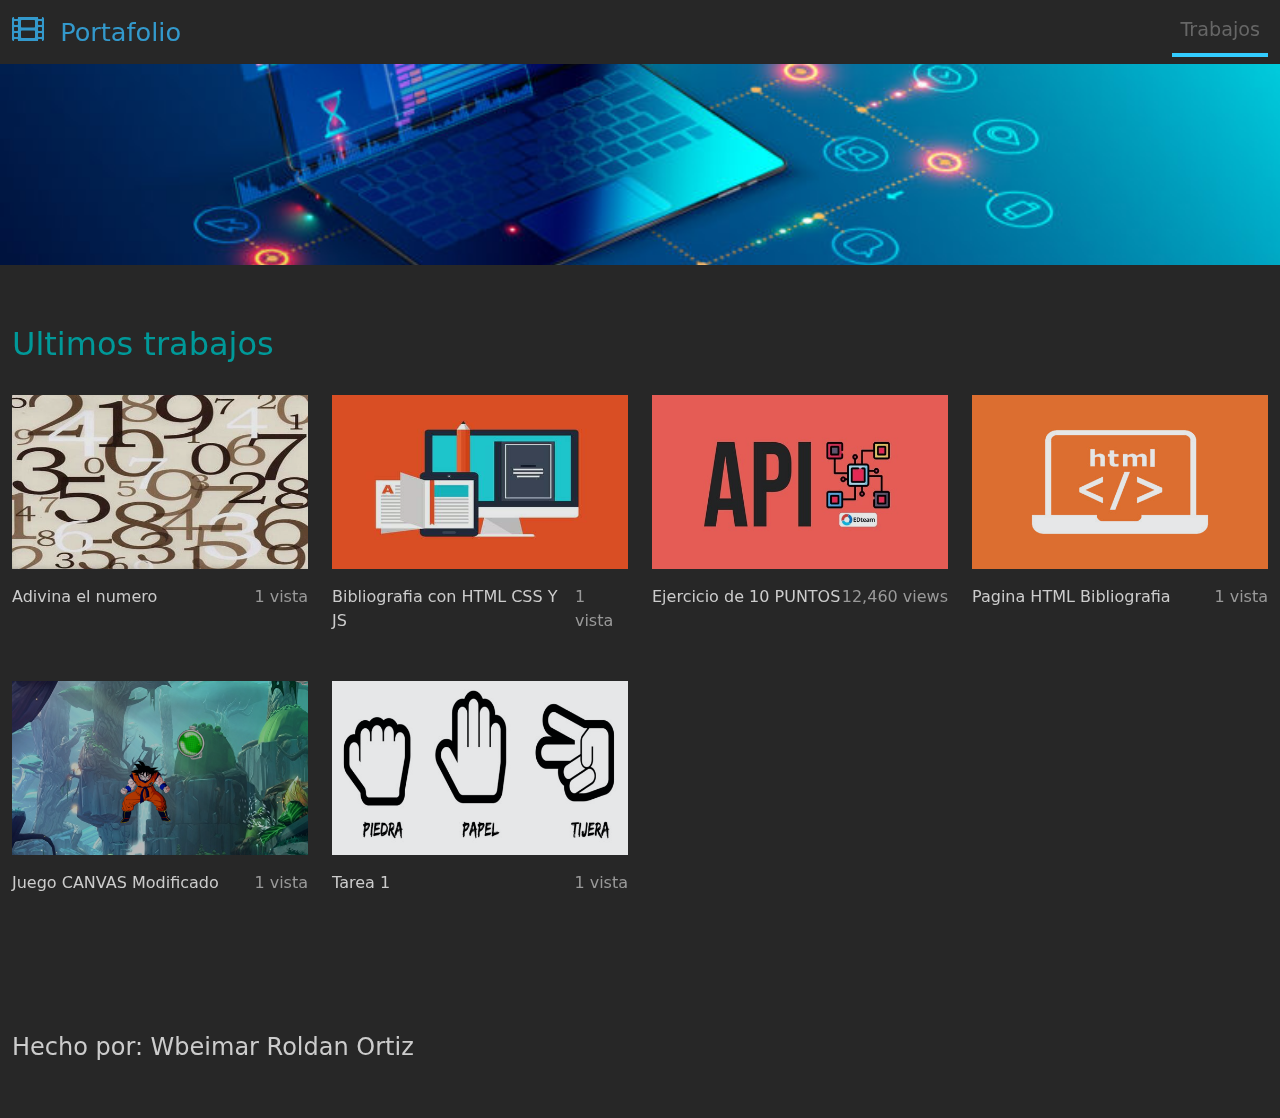
<file: index.html>
<!DOCTYPE html>
<html lang="en">
<head>
    <meta charset="UTF-8">
    <meta name="viewport" content="width=device-width, initial-scale=1.0">
    <title>Catalog-Z Bootstrap 5.0 HTML Template</title>
    <link rel="stylesheet" href="css/bootstrap.min.css">
    <link rel="stylesheet" href="fontawesome/css/all.min.css">
    <link rel="stylesheet" href="css/templatemo-style.css">
</head>
<body>
  
    <div id="loader-wrapper">
        <div id="loader"></div>

        <div class="loader-section section-left"></div>
        <div class="loader-section section-right"></div>

    </div>
    <nav class="navbar navbar-expand-lg">
        <div class="container-fluid">
            <a class="navbar-brand" href="#">
                <i class="fas fa-film mr-2"></i>
                Portafolio
            </a>
            <button class="navbar-toggler" type="button" data-toggle="collapse" data-target="#navbarSupportedContent" aria-controls="navbarSupportedContent" aria-expanded="false" aria-label="Toggle navigation">
                <i class="fas fa-bars"></i>
            </button>
            <div class="collapse navbar-collapse" id="navbarSupportedContent">
            <ul class="navbar-nav ml-auto mb-2 mb-lg-0">
                <li class="nav-item">
                    <a class="nav-link nav-link-1 active" aria-current="page" href="index.html"> Trabajos</a>
                </li>
                
            </ul>
            </div>
        </div>
    </nav>

    <div class="tm-hero d-flex justify-content-center align-items-center" data-parallax="scroll" data-image-src="img/hero.jpg">
        
    </div>

    <div class="container-fluid tm-container-content tm-mt-60">
        <div class="row mb-4">
            <h2 class="col-6 tm-text-primary">
                Ultimos trabajos
            </h2>
            
        </div>
        <div class="row tm-mb-90 tm-gallery">
        	<div class="col-xl-3 col-lg-4 col-md-6 col-sm-6 col-12 mb-5">
                <figure class="effect-ming tm-video-item">
                    <img src="img/img-03.jpg" alt="Image" class="img-fluid">
                    <figcaption class="d-flex align-items-center justify-content-center">
                        <h2>Entrega 1</h2>
                        <a href="Entrega 1/Adivina.html"></a>
                    </figcaption>                    
                </figure>
                <div class="d-flex justify-content-between tm-text-gray">
                    <span class="tm-text-gray-light">Adivina el numero</span>
                    <span>1 vista</span>
                </div>
            </div>
            <div class="col-xl-3 col-lg-4 col-md-6 col-sm-6 col-12 mb-5">
                <figure class="effect-ming tm-video-item">
                    <img src="img/img-04.jpg" alt="Image" class="img-fluid">
                    <figcaption class="d-flex align-items-center justify-content-center">
                        <h2>Entrega 2</h2>
                        <a href="Entrega 2/index.html"></a>
                    </figcaption>                    
                </figure>
                <div class="d-flex justify-content-between tm-text-gray">
                    <span class="tm-text-gray-light">Bibliografia con HTML CSS Y JS</span>
                    <span>1 vista</span>
                </div>
            </div>
            <div class="col-xl-3 col-lg-4 col-md-6 col-sm-6 col-12 mb-5">
                <figure class="effect-ming tm-video-item">
                    <img src="img/img-05.jpg" alt="Image" class="img-fluid">
                    <figcaption class="d-flex align-items-center justify-content-center">
                        <h2>Entrega 3</h2>
                        <a href="Entrega 3/index.html"></a>
                    </figcaption>                    
                </figure>
                <div class="d-flex justify-content-between tm-text-gray">
                    <span class="tm-text-gray-light">Ejercicio de 10 PUNTOS</span>
                    <span>12,460 views</span>
                </div>
            </div>
            <div class="col-xl-3 col-lg-4 col-md-6 col-sm-6 col-12 mb-5">
                <figure class="effect-ming tm-video-item">
                    <img src="img/img-06.jpg" alt="Image" class="img-fluid">
                    <figcaption class="d-flex align-items-center justify-content-center">
                        <h2>Primera entrega</h2>
                        <a href="Entrega 2/page3.html"></a>
                    </figcaption>                    
                </figure>
                <div class="d-flex justify-content-between tm-text-gray">
                    <span class="tm-text-gray-light">Pagina HTML Bibliografia</span>
                    <span>1 vista</span>
                </div>
            </div>
            
            <div class="col-xl-3 col-lg-4 col-md-6 col-sm-6 col-12 mb-5">
                <figure class="effect-ming tm-video-item">
                    <img src="img/img-01.jpg" alt="Image" class="img-fluid">
                    <figcaption class="d-flex align-items-center justify-content-center">
                        <h2>Juego</h2>
                        <a href="Entrega 2/index2.html"></a>
                    </figcaption>                    
                </figure>
                <div class="d-flex justify-content-between tm-text-gray">
                    <span class="tm-text-gray-light">Juego CANVAS Modificado</span>
                    <span>1 vista</span>
                </div>
            </div>
            <div class="col-xl-3 col-lg-4 col-md-6 col-sm-6 col-12 mb-5">
                <figure class="effect-ming tm-video-item">
                    <img src="img/img-02.jpg" alt="Image" class="img-fluid">
                    <figcaption class="d-flex align-items-center justify-content-center">
                        <h2>Piedra, papel o tijera</h2>
                        <a href="Tarea1 - Wbeimar Roldan/PiedraPapelTijera.html"></a>
                    </figcaption>                    
                </figure>
                <div class="d-flex justify-content-between tm-text-gray">
                    <span class="tm-text-gray-light">Tarea 1</span>
                    <span>1 vista</span>
                </div>
            </div>
            
          
             
        </div> 
       
    <div>
        <h4 class="tm-text-gray-light"> Hecho por: Wbeimar Roldan Ortiz</h4>
       
    </div>
    <br>
    <br>

    <script src="js/plugins.js"></script>
    <script>
        $(window).on("load", function() {
            $('body').addClass('loaded');
        });
    </script>
</body>
</html>
</file>
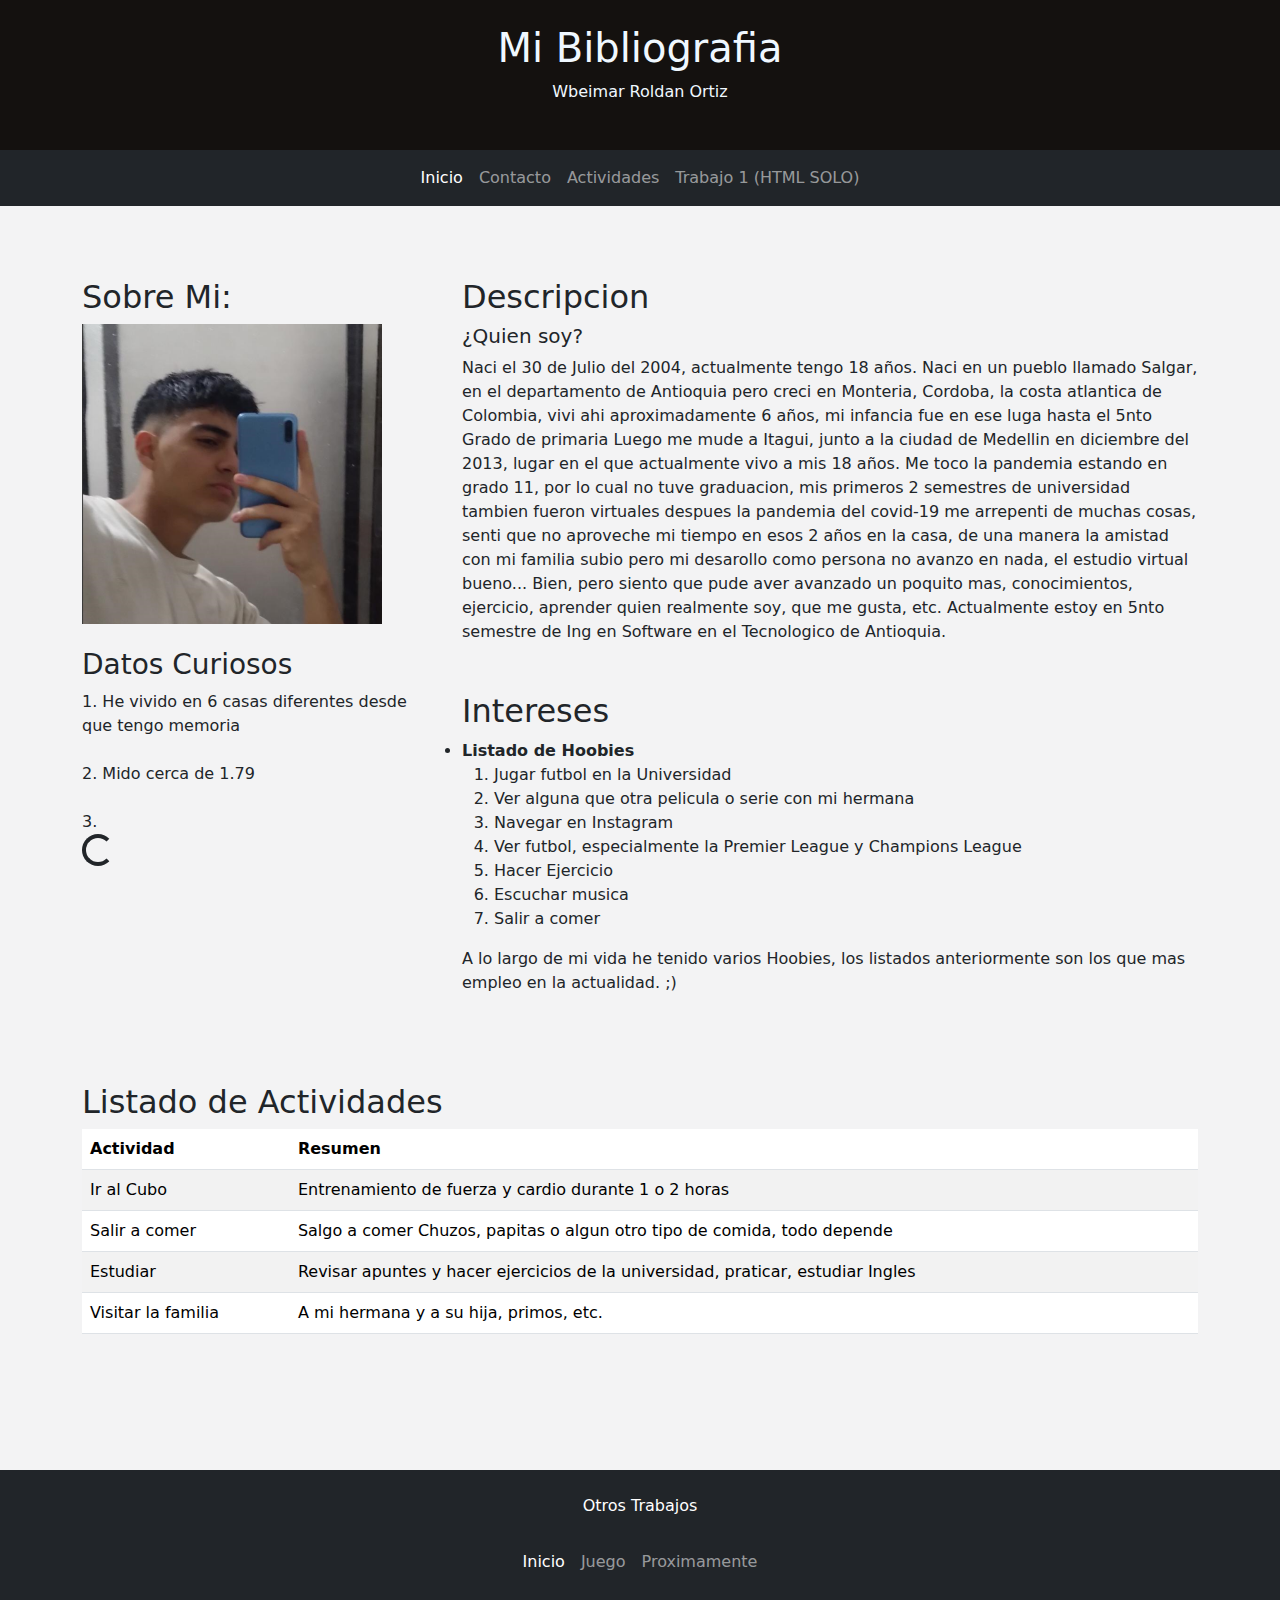
<file: Entrega 2/index.html>
<!DOCTYPE html>
<html lang="en">
<head>
  <title>Bibliografia</title>
  <meta charset="utf-8">
  <meta name="viewport" content="width=device-width, initial-scale=1">
  <link href="estilos.css" rel="stylesheet">
  <link href="https://cdn.jsdelivr.net/npm/bootstrap@5.2.3/dist/css/bootstrap.min.css" rel="stylesheet">
  <script src="https://cdn.jsdelivr.net/npm/bootstrap@5.2.3/dist/js/bootstrap.bundle.min.js"></script>

<script>
  function alerta(){
    alert("En proceso")
  }
</script>
</head>


<body style="background-color: #F3F3F4">


<div class="titulo" > 
<br>
  <h1>Mi Bibliografia</h1>
  <p>Wbeimar Roldan Ortiz</p> 
</div>
<nav class="navbar navbar-expand-sm bg-dark navbar-dark justify-content-center">
    <ul class="navbar-nav">
      <li class="nav-item">
        <a class="nav-link active" href="index.html">Inicio</a>
      </li>
      <li class="nav-item">
        <a class="nav-link" href="page2.html">Contacto</a>
      </li>
      <li class="nav-item">
        <a class="nav-link" onclick="alerta()"href="#">Actividades</a>
    </li>
    <li class="nav-item">
      <a class="nav-link" href="page3.html">Trabajo 1 (HTML SOLO)</a>
    </li>
    </ul> 

</nav>
</div>
<br>

<div class="container mt-5">
  <div class="row">
    <div class="col-sm-4">
      <h2>Sobre Mi:</h2>
      <div>
        <img src="Captura.PNG" width="300px" height="300px">
      </div>


      <h3 class="mt-4"> Datos Curiosos</h3>
      <ul class="nav nav-pills flex-column">
        <li class="nav-item">
          <a>     1. He vivido en 6 casas diferentes desde <br> que tengo memoria</a>
        </li>
        <br><li class="nav-item">
          <a >2. Mido cerca de 1.79</a>
        </li><br>
        <li class="nav-item">
          <a>3. </a><br> <p class="spinner-border"></p>
        </li>
      </ul>
      <hr class="d-sm-none">
    </div>


    
    <div class="col-sm-8">
      <h2>Descripcion</h2>
      <h5>¿Quien soy?</h5>
      <p>Naci el 30 de Julio del 2004, actualmente tengo 18 años. Naci en un pueblo llamado Salgar, en el departamento de Antioquia
            pero creci en Monteria, Cordoba, la costa atlantica de Colombia, vivi ahi aproximadamente 6 años, mi infancia fue en ese luga hasta el 5nto Grado de primaria
            Luego me mude a Itagui, junto a la ciudad de Medellin en diciembre del 2013, lugar en el que actualmente vivo a mis 18 años.
            Me toco la pandemia estando en grado 11, por lo cual no tuve graduacion, mis primeros 2 semestres de universidad tambien fueron virtuales 
            despues la pandemia del covid-19 me arrepenti de muchas cosas, senti que no aproveche mi tiempo en esos 2 años en la casa, de una manera 
            la amistad con mi familia subio pero mi desarollo como persona no avanzo en nada, el estudio virtual bueno... Bien, pero siento que pude aver 
            avanzado un poquito mas, conocimientos, ejercicio, aprender quien realmente soy, que me gusta, etc. Actualmente estoy en 5nto semestre de Ing en Software 
            en el Tecnologico de Antioquia.</p>

      <h2 class="mt-5">Intereses</h2>
      <div class="listado">
        <header>
            <li> <strong> Listado de Hoobies </strong> </li>
        </header> 
        <ol >
            <blockquote>
            <li> Jugar futbol en la Universidad </li>
            <li> Ver alguna que otra pelicula o serie con mi hermana</li>
            <li> Navegar en Instagram </li> 
            <li> Ver futbol, especialmente la Premier League y Champions League</li>
            <li> Hacer Ejercicio </li>
            <li> Escuchar musica </li>
            <li> Salir a comer </li> </blockquote>
        </ol>
        <footer class="l2">
            A lo largo de mi vida he tenido varios Hoobies, los listados anteriormente son los que mas empleo en la actualidad. ;) <br><br>
        </footer>
</div>
    </div>


    <div class="container mt-3">
      <br>
      <br>
        <h2>Listado de Actividades</h2>     
        <table class="table table-striped">
          <thead>
            <tr>
              <th>Actividad</th>
              <th>Resumen</th>
            </tr>
          </thead>
          <tbody>
            <tr>
              <td>Ir al Cubo  </td>
              <td>Entrenamiento de fuerza y cardio durante 1 o 2 horas </td>
            </tr>
            <tr>
              <td> Salir a comer </td>
              <td> Salgo a comer Chuzos, papitas o algun otro tipo de comida, todo depende </td>
            </tr>
            <tr>
              <td> Estudiar </td>
              <td>Revisar apuntes y hacer ejercicios de la universidad, praticar, estudiar Ingles  </td>
            </tr>
            <tr>
              <td> Visitar la familia          </td>
              <td> A mi hermana y a su hija, primos, etc.</td>
            </tr>
          </tbody>
        </table>
      </div>

  </div>
</div>
<br><br><br>

<div class="mt-5 p-4 bg-dark text-white text-center">
  <p>Otros Trabajos</p>
  <nav class="navbar navbar-expand-sm bg-dark navbar-dark justify-content-center">

    <ul class="navbar-nav">
      <li class="nav-item">
        <a class="nav-link active" href="index.html">Inicio</a>
      </li>
      <li class="nav-item">
        <a class="nav-link" href="index2.html">Juego</a>
      </li>
      <li class="nav-item">
        <a class="nav-link" href="#">Proximamente</a>
    </li>
    </ul> 
</nav>
</div>

</body>
</html>
</file>
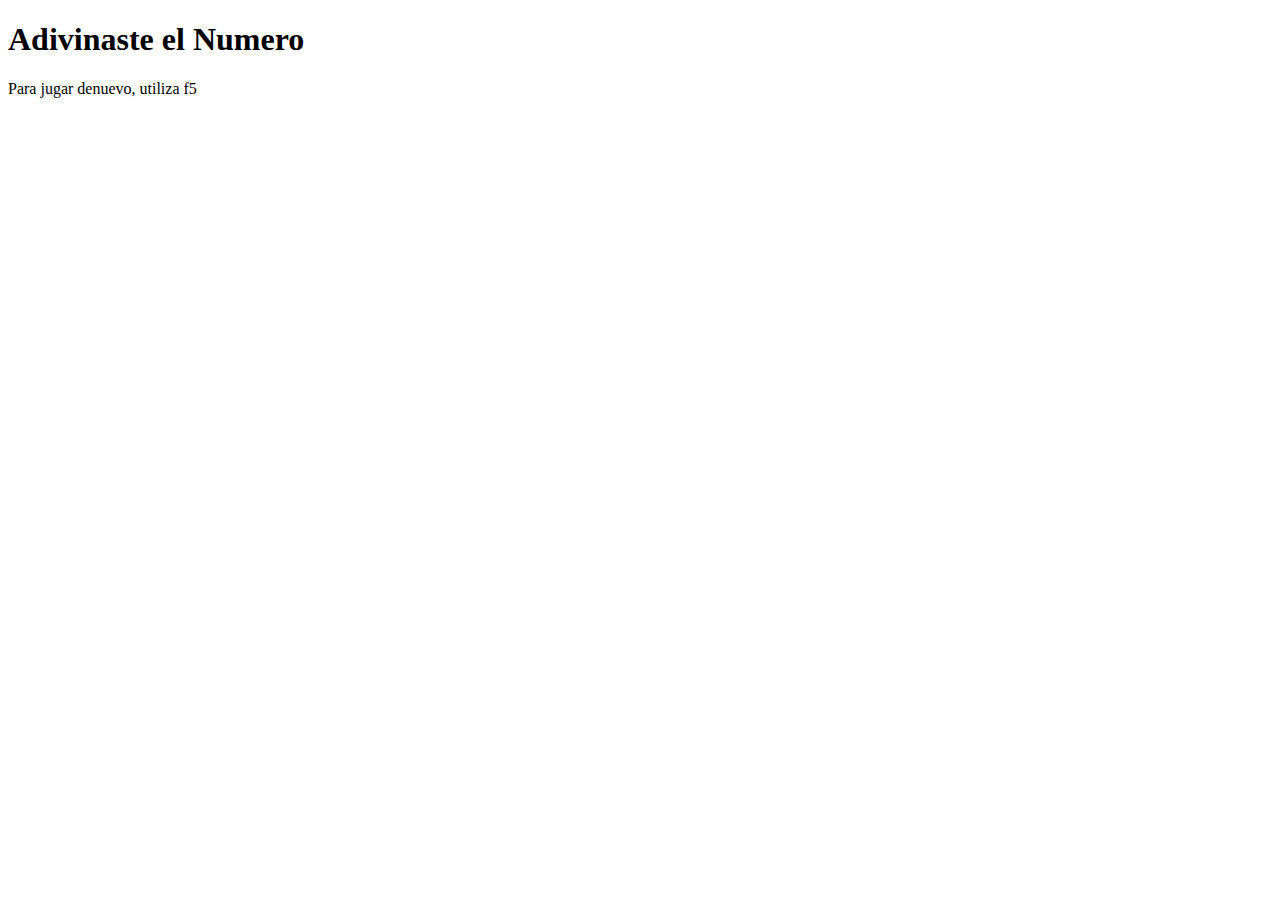
<file: Entrega 1/Adivina.html>
<!DOCTYPE html>
<head>
<title>JUEGO ADIVINA EL NUMERO</title>
<meta charset="UTF-8">
</head>
<body>
    <script>
        let min=parseInt(prompt("Ingrese el numero minimo"));
        let max=parseInt(prompt("Ingrese el numero maximo"));

        function ALEATORIO(max,min){
            return Math.floor(Math.random() * (max - min + 1) + min);
        }
        let a=ALEATORIO(max,min);
       // alert(a); MUESTRA EL NUMERO RANDOM
        
        let intentos1=parseInt(prompt("Si desea intentos ILIMITADOS, Ingrese 1. Si desea solamente 3 INTENTOS Ingrese 2"));
        
        if(intentos1==1){
        let Entrada=parseInt(prompt("Este es tu PRIMER Intento"));
                        let contador2=1;
                          while(Entrada!=a){
                              if(Entrada<a){
                              contador2++;
                              Entrada=parseInt(prompt("El numero es MAYOR, llevas: "+ contador2 + " Intentos")); 
                             } else {
                               contador2++;
                               Entrada=parseInt(prompt("El numero es MENOR, llevas: "+ contador2 + " Intentos"));
                               }
                           }
                         if(Entrada==a){
                         alert("ENCONTRADO EN " + contador2 + " Intentos");
                          }
                        } 
//-------------------------------------------------------
        if(intentos1==2){
                      let contador=1;
                        let Entrada=parseInt(prompt("ESTE ES TU INTENTO: "+ contador + " de 3"));   
                         while(Entrada!=a && contador!=3){
                             if(Entrada<a){
                               contador++;
                               Entrada=parseInt(prompt("El numero es MAYOR, ESTE ES TU INTENTO: "+ contador + "de 3"));
                            } else if(Entrada>a){
                            contador++;
                            Entrada=parseInt(prompt("El numero es MENOR, ESTE ES TU INTENTO: "+ contador + " de 3"));
                                  }
                            } 
                            if(Entrada==a){
                              alert("ENCONTRADO EN " + contador + " Intentos");
                            }

                            if(contador==3){
                                 alert("Intentalo otra vez");
                            } 
                        }
    </script>
    <h1>
        Adivinaste el Numero
    </h1>
    <p>Para jugar denuevo, utiliza f5</p>
</body>
</html>
</file>
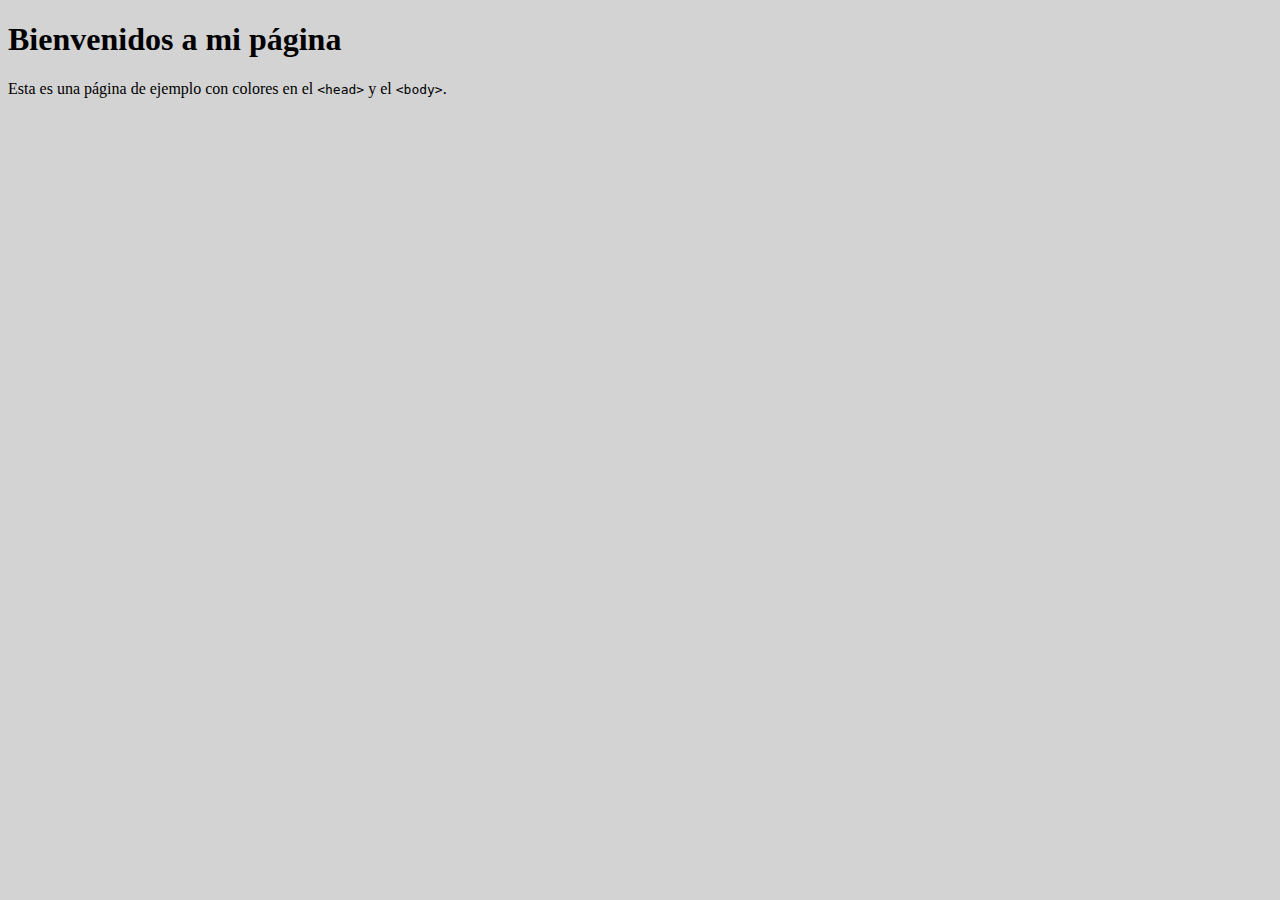
<file: Entrega 1/index2.html>
<!DOCTYPE html>
<html>
  <head>
    <title>Mi Página</title>
    <style>
      head {
        background-color: lightblue;
      }
      body {
        background-color: lightgray;
      }
    </style>
  </head>
  <body>
    <h1>Bienvenidos a mi página</h1>
    <p>Esta es una página de ejemplo con colores en el <code>&lt;head&gt;</code> y el <code>&lt;body&gt;</code>.</p>
  </body>
</html>
</file>
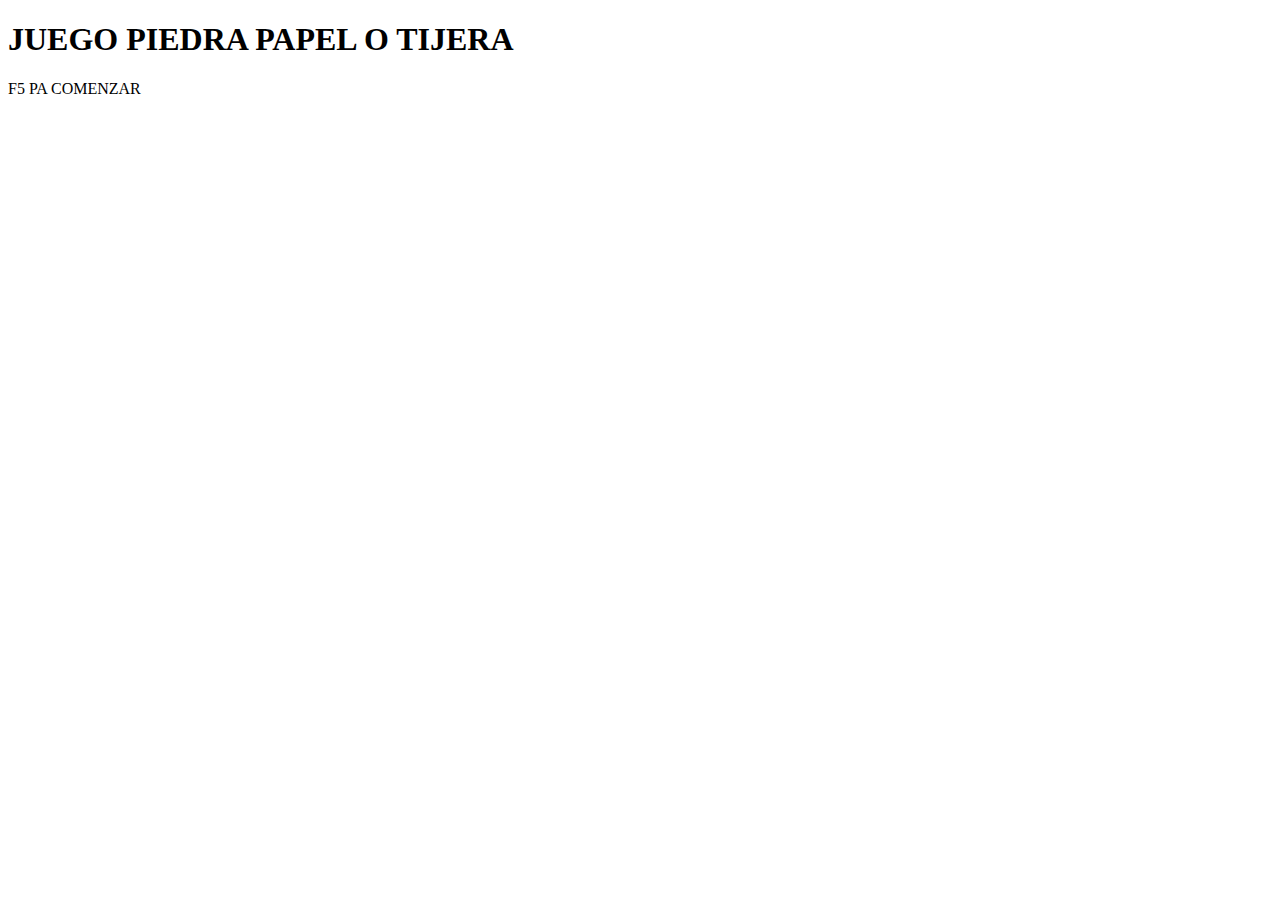
<file: Entrega 1/PiedraPapelTijera.html>
<!DOCTYPE html>
<html lang="es">
<head>
    <meta charset="UTF-8">
    <title>Juego</title>
    
</head>
<body>
    <script>
        let min = 1;
        let max = 3;
        function numeroA(min, max){
           return Math.floor(Math.random() * (max - min + 1) + min);
        }
        let Aleatorio=numeroA(min,max);
        let seleccion=0;
        seleccion= prompt("1. Piedra, 2. Papel, 3. Tijera");
        if(Aleatorio==1){
            alert("La pc eligio: PIEDRA");
        } else if(Aleatorio==2){
            alert("La pc eligio PAPEL");
        } else if(Aleatorio==3){
            alert("La pc eligio TIJERA");
        }
        

        if(seleccion == Aleatorio){
            alert("EMPATE");
        }

        if(seleccion==1 && Aleatorio==2){
                 alert("PERDISTE");}
                        else if(seleccion==1 && Aleatorio==3){
                     alert("GANASTE");
        }
        
    if(seleccion==2 && Aleatorio==1){
            alert("GANASTE"); }
                   else if(seleccion==2 && Aleatorio==3)
                   alert("PERDISTE");

        if(seleccion==3 && Aleatorio==1){
            alert("PERDISTE");}
                  else if(seleccion==3 && Aleatorio==2){
                  alert("GANASTE");
        }


   </script>
    <h1>JUEGO PIEDRA PAPEL O TIJERA</h1>
    <p>F5 PA COMENZAR</p>
</body>
</html>
</file>
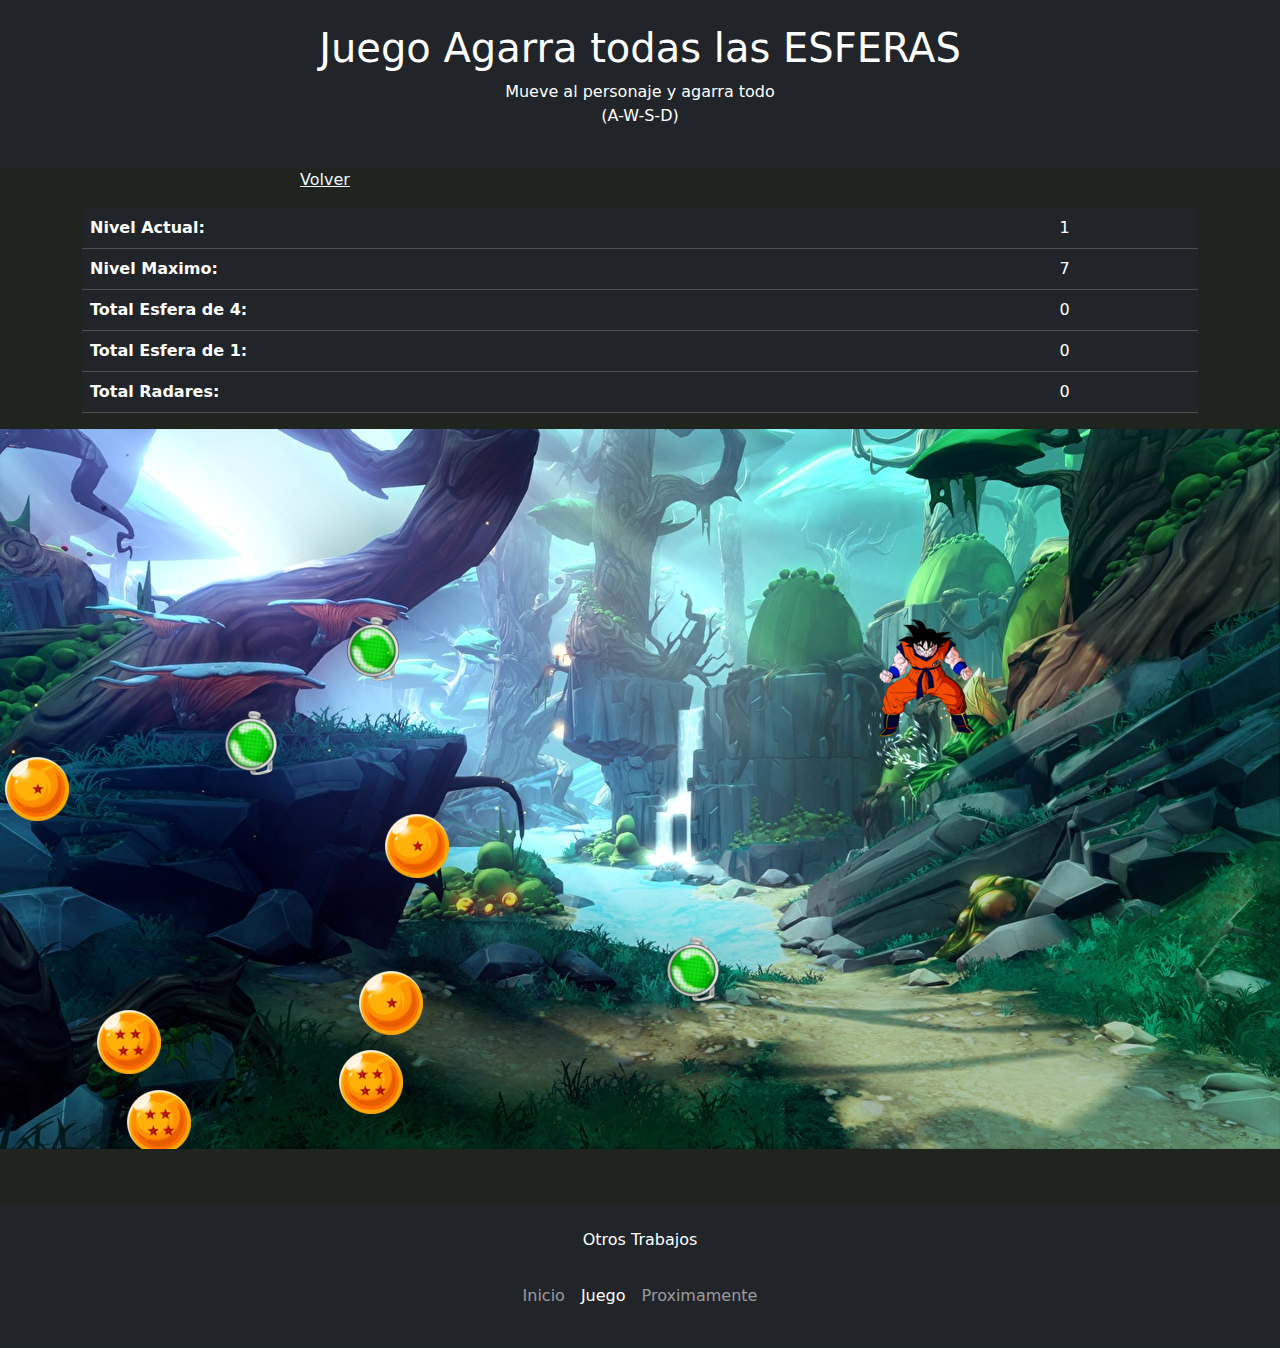
<file: Entrega 2/index2.html>
<!DOCTYPE html>
<html lang="en">
<head>
    <meta charset="UTF-8">
    <meta http-equiv="X-UA-Compatible" content="IE=edge">
    <meta name="viewport" content="width=device-width, initial-scale=1.0">
   
    <link href="https://cdn.jsdelivr.net/npm/bootstrap@5.2.3/dist/css/bootstrap.min.css" rel="stylesheet">
  <script src="https://cdn.jsdelivr.net/npm/bootstrap@5.2.3/dist/js/bootstrap.bundle.min.js"></script>
 
  <link rel="stylesheet" href="estilos.css">
  
</head>
<body class="body2" onclick="inicio()">
<script>
function inicio(){
    fonda.play();
}

</script>

  
           <!--  -->
           <div class=" p-4 bg-dark text-white text-center">
            <h1>Juego Agarra todas las ESFERAS</h1>
            <p>Mueve al personaje y agarra todo<br> (A-W-S-D)</p>
            
        </div>
        <a class="sas" href="index.html">Volver</a>
        <div class="container mt-3">     
            <table class="table table-dark table-striped">
              <thead>
                <tr>
                                  <th>Nivel Actual: </th>
                                  <td  id="nivelActual">1</td>
                              </tr>
                              <tr>
                                  <th>Nivel Maximo: </th>
                                  <td id="nivelFinal">7</td>
                                 
                              </tr>
                              <tr>
                                  <th>Total Esfera de 4: </th>
                                  <td id="contador1">0</td>
                              </tr>
                              <tr>
                                  <th>Total Esfera de 1: </th>
                                  <td id="contador2">0</td>
                              </tr>
                              <tr>
                                  <th>Total Radares: </th>
                                  <td id="contador3">0</td>
                              </tr>
              </tbody>
            </table>
          </div>

            <div class="grafico">
               <canvas width="1280" height="720" id="cuadro"></canvas>
            </div>
            <script src="accion.js"></script>

           
            <div class="mt-5 p-4 bg-dark text-white text-center">
              <p>Otros Trabajos</p>
              <nav class="navbar navbar-expand-sm bg-dark navbar-dark justify-content-center">
            
                <ul class="navbar-nav">
                  <li class="nav-item">
                    <a class="nav-link" href="index.html">Inicio</a>
                  </li>
                  <li class="nav-item">
                    <a class="nav-link active" href="index2.html">Juego</a>
                  </li>
                  <li class="nav-item">
                    <a class="nav-link" href="#">Proximamente</a>
                </li>
                </ul> 
            </nav>
            </div>


  
  </body>
  </html>
</file>
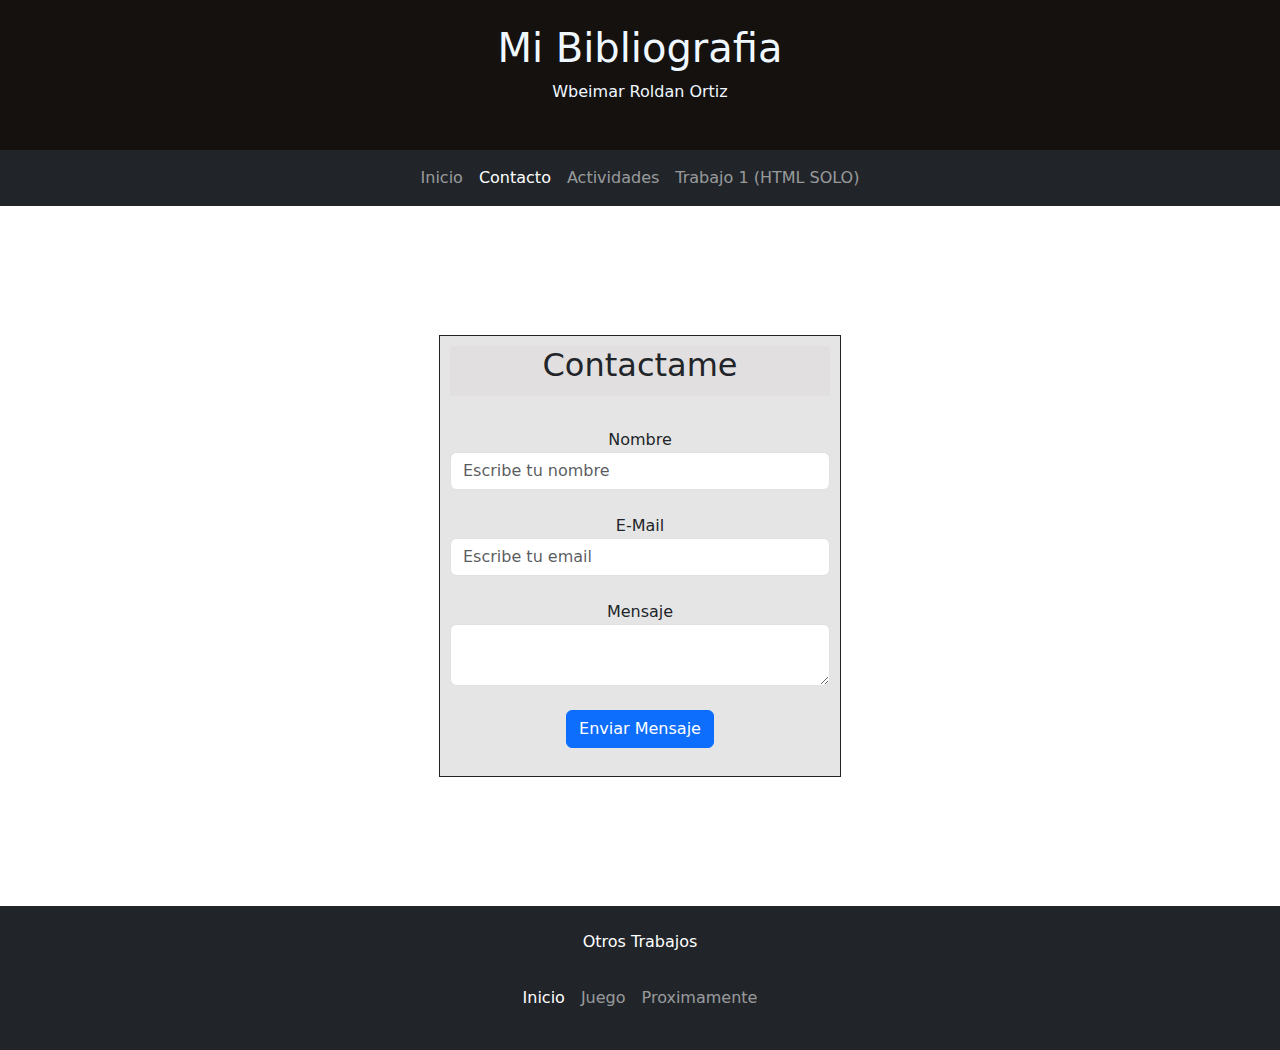
<file: Entrega 2/page2.html>
<!DOCTYPE html>
<html lang="en">
<head>
  <title>Bibliografia</title>
  <meta charset="utf-8">
  <meta name="viewport" content="width=device-width, initial-scale=1">
  <link href="estilos.css" rel="stylesheet">
  <link href="https://cdn.jsdelivr.net/npm/bootstrap@5.2.3/dist/css/bootstrap.min.css" rel="stylesheet">
  <script src="https://cdn.jsdelivr.net/npm/bootstrap@5.2.3/dist/js/bootstrap.bundle.min.js"></script>

  <script>
		function borrarFormulario() {
			document.getElementById("listado22").reset();
    
      alert("Formulario Enviado");
		}

    
    function alerta(){
      alert("En proceso")
    }
  

	</script>


</head>
<body>

  <div class="titulo" > 
    <br>
      <h1>Mi Bibliografia</h1>
      <p>Wbeimar Roldan Ortiz</p> 
    </div>
    
    <nav class="navbar navbar-expand-sm bg-dark navbar-dark justify-content-center">
      <div class="papa">
        <ul class="navbar-nav">
          <li class="nav-item">
            <a class="nav-link" href="index.html">Inicio</a>
          </li>
          <li class="nav-item">
            <a class="nav-link active" href="page2.html">Contacto</a>
          </li>
          <li class="nav-item">
            <a class="nav-link" onclick="alerta()"href="#">Actividades</a>
        </li>
        <li class="nav-item">
          <a class="nav-link" href="page3.html">Trabajo 1 (HTML SOLO)</a>
        </li>
        </ul> 
      </div>
    </nav>

<center>
<div class="mt-5">
<div class="carlos">
  <h2 class="h22"> Contactame</h2><br>
<form class="listado2" id="listado22">
    <label> Nombre </label><br> <input type="email" class="form-control" id="email" placeholder="Escribe tu nombre" name="name"> <br>
    <label> E-Mail </label><br> <input type="email" class="form-control" id="email" placeholder="Escribe tu email" name="email"> <br>
    <label> Mensaje </label> <textarea class="form-control" rows="2" id="comment" name="text"></textarea><br>
    <button id="boton" type="button" class="btn btn-primary" onclick="borrarFormulario()"> Enviar Mensaje</button>
    
    <br><br>
</form>
</div>
</center>

</div>

<div class="mt-5 p-4 bg-dark text-white text-center">
  <p>Otros Trabajos</p>
  <nav class="navbar navbar-expand-sm bg-dark navbar-dark justify-content-center">

    <ul class="navbar-nav">
      <li class="nav-item">
        <a class="nav-link active" href="index.html">Inicio</a>
      </li>
      <li class="nav-item">
        <a class="nav-link" href="index2.html">Juego</a>
      </li>
      <li class="nav-item">
        <a class="nav-link" href="#">Proximamente</a>
    </li>
    </ul> 
</nav>
</div>


</body>
</html>
</file>
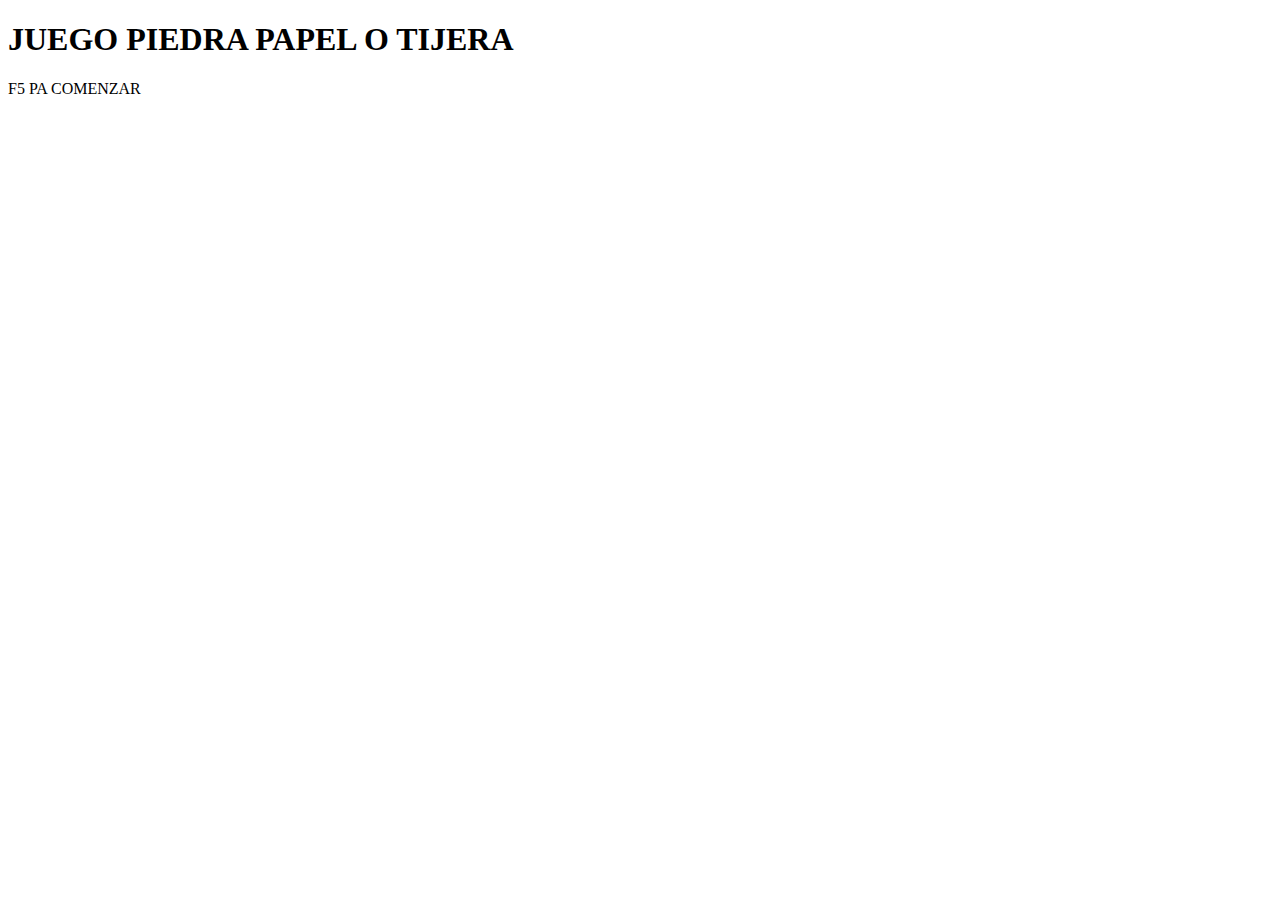
<file: Tarea1 - Wbeimar Roldan/PiedraPapelTijera.html>
<!DOCTYPE html>
<html lang="es">
<head>
    <meta charset="UTF-8">
    <title>Juego</title>
</head>
<body>
    <script>
        let min = 1;
        let max = 3;
        function numeroA(min, max){
           return Math.floor(Math.random() * (max - min + 1) + min);
        }
        let Aleatorio=numeroA(min,max);
        let seleccion=0;
        seleccion= prompt("1. Piedra, 2. Papel, 3. Tijera");
        if(Aleatorio==1){
            alert("La pc eligio: PIEDRA");
        } else if(Aleatorio==2){
            alert("La pc eligio PAPEL");
        } else if(Aleatorio==3){
            alert("La pc eligio TIJERA");
        }
        

        if(seleccion == Aleatorio){
            alert("EMPATE");
        }

        if(seleccion==1 && Aleatorio==2){
                 alert("PERDISTE");}
                        else if(seleccion==1 && Aleatorio==3){
                     alert("GANASTE");
        }
        
    if(seleccion==2 && Aleatorio==1){
            alert("GANASTE"); }
                   else if(seleccion==2 && Aleatorio==3)
                   alert("PERDISTE");

        if(seleccion==3 && Aleatorio==1){
            alert("PERDISTE");}
                  else if(seleccion==3 && Aleatorio==2){
                  alert("GANASTE");
        }


   </script>
    <h1>JUEGO PIEDRA PAPEL O TIJERA</h1>
    <p>F5 PA COMENZAR</p>
</body>
</html>
</file>
<file: css/templatemo-style.css>
/*
    
TemplateMo 556 Catalog-Z

https://templatemo.com/tm-556-catalog-z

*/

#loader-wrapper {
    position: fixed;
    top: 0;
    left: 0;
    width: 100%;
    height: 100%;
    z-index: 1001;
}
#loader {
    display: block;
    position: relative;
    left: 50%;
    top: 50%;
    width: 150px;
    height: 150px;
    margin: -75px 0 0 -75px;
    border-radius: 50%;
    border: 3px solid transparent;
    border-top-color: #3498db;

    -webkit-animation: spin 2s linear infinite; /* Chrome, Opera 15+, Safari 5+ */
    animation: spin 2s linear infinite; /* Chrome, Firefox 16+, IE 10+, Opera */

    z-index: 1002;
}

    #loader:before {
        content: "";
        position: absolute;
        top: 5px;
        left: 5px;
        right: 5px;
        bottom: 5px;
        border-radius: 50%;
        border: 3px solid transparent;
        border-top-color: #e74c3c;

        -webkit-animation: spin 3s linear infinite; /* Chrome, Opera 15+, Safari 5+ */
        animation: spin 3s linear infinite; /* Chrome, Firefox 16+, IE 10+, Opera */
    }

    #loader:after {
        content: "";
        position: absolute;
        top: 15px;
        left: 15px;
        right: 15px;
        bottom: 15px;
        border-radius: 50%;
        border: 3px solid transparent;
        border-top-color: #f9c922;

        -webkit-animation: spin 1.5s linear infinite; /* Chrome, Opera 15+, Safari 5+ */
          animation: spin 1.5s linear infinite; /* Chrome, Firefox 16+, IE 10+, Opera */
    }

    @-webkit-keyframes spin {
        0%   { 
            -webkit-transform: rotate(0deg);  /* Chrome, Opera 15+, Safari 3.1+ */
            -ms-transform: rotate(0deg);  /* IE 9 */
            transform: rotate(0deg);  /* Firefox 16+, IE 10+, Opera */
        }
        100% {
            -webkit-transform: rotate(360deg);  /* Chrome, Opera 15+, Safari 3.1+ */
            -ms-transform: rotate(360deg);  /* IE 9 */
            transform: rotate(360deg);  /* Firefox 16+, IE 10+, Opera */
        }
    }
    @keyframes spin {
        0%   { 
            -webkit-transform: rotate(0deg);  /* Chrome, Opera 15+, Safari 3.1+ */
            -ms-transform: rotate(0deg);  /* IE 9 */
            transform: rotate(0deg);  /* Firefox 16+, IE 10+, Opera */
        }
        100% {
            -webkit-transform: rotate(360deg);  /* Chrome, Opera 15+, Safari 3.1+ */
            -ms-transform: rotate(360deg);  /* IE 9 */
            transform: rotate(360deg);  /* Firefox 16+, IE 10+, Opera */
        }
    }

    #loader-wrapper .loader-section {
        position: fixed;
        top: 0;
        width: 51%;
        height: 100%;
        background: #222222;
        z-index: 1001;
        -webkit-transform: translateX(0);  /* Chrome, Opera 15+, Safari 3.1+ */
        -ms-transform: translateX(0);  /* IE 9 */
        transform: translateX(0);  /* Firefox 16+, IE 10+, Opera */
    }

    #loader-wrapper .loader-section.section-left {
        left: 0;
    }

    #loader-wrapper .loader-section.section-right {
        right: 0;
    }

    /* Loaded */
    .loaded #loader-wrapper .loader-section.section-left {
        -webkit-transform: translateX(-100%);  /* Chrome, Opera 15+, Safari 3.1+ */
            -ms-transform: translateX(-100%);  /* IE 9 */
                transform: translateX(-100%);  /* Firefox 16+, IE 10+, Opera */

        -webkit-transition: all 0.7s 0.3s cubic-bezier(0.645, 0.045, 0.355, 1.000);  
                transition: all 0.7s 0.3s cubic-bezier(0.645, 0.045, 0.355, 1.000);
    }

    .loaded #loader-wrapper .loader-section.section-right {
        -webkit-transform: translateX(100%);  /* Chrome, Opera 15+, Safari 3.1+ */
            -ms-transform: translateX(100%);  /* IE 9 */
                transform: translateX(100%);  /* Firefox 16+, IE 10+, Opera */

-webkit-transition: all 0.7s 0.3s cubic-bezier(0.645, 0.045, 0.355, 1.000);  
        transition: all 0.7s 0.3s cubic-bezier(0.645, 0.045, 0.355, 1.000);
    }
    
    .loaded #loader {
        opacity: 0;
        -webkit-transition: all 0.3s ease-out;  
                transition: all 0.3s ease-out;
    }
    .loaded #loader-wrapper {
        visibility: hidden;

        -webkit-transform: translateY(-100%);  /* Chrome, Opera 15+, Safari 3.1+ */
            -ms-transform: translateY(-100%);  /* IE 9 */
                transform: translateY(-100%);  /* Firefox 16+, IE 10+, Opera */

        -webkit-transition: all 0.3s 1s ease-out;  
                transition: all 0.3s 1s ease-out;
    }

p { line-height: 1.8; }

a { 
    text-decoration: none;
    transition: all 0.3s ease; 
}
a:hover { color:#009999; }
.container-fluid { max-width: 1770px; }
.tm-container-small { max-width: 1050px; }
.btn { border-radius: 0; }
.btn-primary {
    background-color: #009999;
    border: 0;
    border-radius: 5px;
    padding: 12px 50px 14px;
    font-size: 1.2rem;
}

.btn-primary:hover,
.btn-primary:focus {
    background-color:#086969;
}

.btn-primary.disabled, 
.btn-primary:disabled {
    background-color: #009999;
    pointer-events: all;
    cursor: not-allowed;
}

.form-control {
	padding: 10px 20px;
	width: 100%;
	height: auto;
}

.form-group { margin-bottom: 25px; }
.tm-btn-big { padding: 12px 90px 14px; }

.navbar-toggler:focus { box-shadow: none; }
.navbar-brand {
    color: #3399CC;
    font-size: 1.6rem;
}

.navbar-brand i { font-size: 2rem; }

.tm-hero {
    min-height: 200px;
    background: transparent;
}

.tm-mt-60 { margin-top: 60px; }
.tm-mb-50 { margin-bottom: 50px; }
.tm-mb-74 { margin-bottom: 74px; }
.tm-mb-90 { margin-bottom: 90px; }
.tm-text-primary { color: #009999; }
.tm-text-secondary { color: #CC6699; }
a.tm-text-primary:hover { color:#666666; }
.tm-bg-gray { background-color: #EEEEEE; }
.tm-input-paging {
    width: 40px;
    border-radius: 0;
    border: 1px solid #CCCCCC;
    background: #f4f4f4;
    text-align: center;
}

.nav-item { margin-right: 30px; }
.nav-item:last-child { margin-right: 0; }

.nav-link {
    color: #666666;
    border-bottom: 4px solid transparent;
    font-size: 1.2rem;
}

.nav-link-1.active,
.nav-link-1:hover {
    border-color: #33CCFF;
}

.nav-link-2.active,
.nav-link-2:hover {
    border-color: #FF6666;
}

.nav-link-3.active,
.nav-link-3:hover {
    border-color: #33CC66;
}

.nav-link-4.active,
.nav-link-4:hover {
    border-color: #CC66CC;
}

.tm-search-input {
    width: 360px;
    border-radius: 0;
    padding: 12px 15px;
    color: #009999;
    border: none;
}

.tm-search-input:focus {
    border-color: #009999;
    box-shadow: 0 0 0 0.25rem rgb(0 153 153 / 0.25);
}

.tm-search-input::placeholder { /* Chrome, Firefox, Opera, Safari 10.1+ */
    color: #009999;
    opacity: 1; /* Firefox */
}
  
.tm-search-input::-ms-input-placeholder { /* Microsoft Edge */
    color: #009999;
}

.tm-search-btn {
    color: white;
    background-color: #009999;
    border: none;
    width: 100px;
    height: 50px;
    margin-left: -1px;
}

p, .tm-text-gray { color: #999; }
.tm-text-gray-light { color: #CCC; }
.tm-text-gray-dark { color: #666; }

.tm-video-item {
    position: relative;
    overflow: hidden;
    text-align: center;
    cursor: pointer;
}

.tm-video-item img {
    position: relative;
    display: block;
    min-height: 100%;
    max-width: 100%;
    opacity: 0.8;
}

.tm-video-item figcaption {
    padding: 2em;
    color: #fff;
    text-transform: uppercase;
    font-size: 1.25em;
    -webkit-backface-visibility: hidden;
	backface-visibility: hidden;
}

.tm-video-item figcaption::before,
.tm-video-item figcaption::after {
    pointer-events: none;
}

.tm-video-item figcaption,
.tm-video-item figcaption > a {
    position: absolute;
    top: 0;
    left: 0;
    width: 100%;
    height: 100%;
}

.tm-video-item figcaption > a {
	z-index: 1000;
	text-indent: 200%;
	white-space: nowrap;
	font-size: 0;
	opacity: 0;
}

.tm-video-item h2 {
    word-spacing: -0.15em;
    font-weight: 300;
}

.tm-video-item h2,
.tm-video-item p {
    margin: 0;
}

.tm-video-item p {
    letter-spacing: 1px;
    font-size: 68.5%;
}

.tm-gallery div.d-block { animation: show .5s ease; }

@keyframes show {
    0% {
    	opacity: 0;
    	transform: scale(0.9);
    }
    100% {
    	opacity: 1;
    	transform: scale(1);
    }
}

.tm-paging-link {
    display: flex;
    justify-content: center;
    align-items: center;
    width: 60px;
    height: 60px;
    font-size: 1.1rem;
    color: #999;
    background-color: #EEEEEE;
    margin: 10px;
    border-radius: 5px;
    text-decoration: none;
    transition: all 0.3s ease;
}

.tm-paging-link:hover,
.tm-paging-link.active {
    background-color: #009999;
    color: #fff; 
}

/*---------------*/
/***** Ming *****/
/*---------------*/

figure.effect-ming {
	background: #030c17;
}

figure.effect-ming img {
	opacity: 0.9;
	-webkit-transition: opacity 0.35s;
	transition: opacity 0.35s;
}

figure.effect-ming figcaption::before {
	position: absolute;
	top: 30px;
	right: 30px;
	bottom: 30px;
	left: 30px;
	border: 2px solid #fff;
	box-shadow: 0 0 0 30px rgba(255,255,255,0.2);
	content: '';
	opacity: 0;
	-webkit-transition: opacity 0.35s, -webkit-transform 0.35s;
	transition: opacity 0.35s, transform 0.35s;
	-webkit-transform: scale3d(1.4,1.4,1);
	transform: scale3d(1.4,1.4,1);
}

figure.effect-ming h2 {
    font-size: 1.3em;
	opacity: 0;
	-webkit-transition: opacity 0.35s, -webkit-transform 0.35s;
	transition: opacity 0.35s, transform 0.35s;
	-webkit-transform: scale(1.5);
	transform: scale(1.5);
}

figure.effect-ming:hover figcaption::before,
figure.effect-ming:hover h2 {
	opacity: 1;
	-webkit-transform: scale3d(1,1,1);
	transform: scale3d(1,1,1);
}

figure.effect-ming:hover figcaption { background-color: rgba(58,52,42,0); }
figure.effect-ming:hover img { opacity: 0.4; }

.tm-footer-links li {
    list-style: none;
    margin-bottom: 5px;    
}

.tm-footer-links li a { color: #999999; }
.tm-footer-links li a:hover { color: #009999; }

.tm-social-links li {
    list-style: none;
    margin-right: 15px;
}

.tm-social-links li:last-child { margin-right: 0; }

.tm-social-links li a  {
    color: #999999;
    width: 44px;
    height: 44px;
    display: flex;
    background-color: #fff;
    align-items: center;
    justify-content: center;
}

.tm-social-links li a:hover {
    color: #fff;
    background-color: #009999;
}

.tm-footer { font-size: 0.95rem; }
.tm-footer-title { font-size: 1.4rem; }

/* Videos */
#tm-video-container {
    max-height: 400px;
    overflow: hidden;
    background-color: #333;
    margin-bottom: 90px;
    position: relative;
}

#tm-video {
    display: block;
    width: 100%;
    height: auto;
}

#tm-video-control-button {
    position: absolute;
    bottom: 20px;
    right: 20px;
    z-index: 1000;
    color: #e1e1e1;
}

.tm-video-details {
    height: 100%;
    padding: 40px;
}

/* About */
.tm-row-1640 { max-width: 1640px; }
.tm-about-2-col { max-width: 716px; }
.tm-about-3-col { max-width: 540px; }

.tm-about-2-col,
.tm-about-3-col {
    margin-bottom: 50px;
}

.tm-about-icon-container {
    width: 150px;
    height: 150px;
    border: 1px solid #009999;
    display: flex;
    align-items: center;
    justify-content: center;
}

.tm-about-img-text { max-width: 940px; }

/* Contact */
select.form-control { border-radius: 0; }
select.form-control option { height: 30px; }

select:not([multiple]) {
    -webkit-appearance: none;
    -moz-appearance: none;
    background-position: right 15px center;
    background-repeat: no-repeat;
    background-image: url(../img/select-arrow.png);
    padding: 14px 20px;
    padding-right: 20px;
    color: #666;
}

.mapouter{
    position:relative;
    height:480px;
    width:100%;
    max-width: 480px;
}

.gmap-canvas {
    overflow:hidden;
    background:none!important;
    height:480px;
    width:100%;
}

.tm-contact-form { max-width: 420px; }
.tm-address-col { max-width: 520px; }
.tm-contacts { padding-left: 0; }

.tm-contacts li {
    list-style: none;
    margin-bottom: 20px;
}

.tm-contacts li a i { width: 30px; }
.tm-social { display: flex; }

.tm-social li {
    list-style: none;
    margin-bottom: 20px;
    margin-right: 15px;
}

.tm-social li a i {
    width: 40px;
    height: 40px;
    color: #666666;
    background-color: #EEEEEE;
    display: flex;
    align-items: center;
    justify-content: center;
    transition: all 0.3s ease;
}

.tm-social li a:hover i {
    color: #fff;
    background-color: #009999;
}

.form-control,
input:-internal-autofill-selected,
select:not([multiple]) {
    color: #009999 !important;
}

.form-control::placeholder { /* Chrome, Firefox, Opera, Safari 10.1+ */
    color:  #009999;
    opacity: 1; /* Firefox */
}

@media (max-width: 991px) {
    .navbar-collapse {
        position: fixed;
        top: 50px;
        right: 0px;
        background: white;
        width: 150px;
        padding: 15px;
    }

    .tm-container-content { max-width: 870px; }
    .tm-contact-form, .tm-address-col, .mapouter { max-width: 100%; }
    .tm-people-row { max-width: 900px; }
}

@media (max-width: 767px) {
    .tm-paging-col { flex-direction: column; }
    .tm-paging { flex-wrap: wrap; }
    .tm-about-img-text { max-width: 640px; }
    .tm-about-2-col, .tm-about-3-col { margin-bottom: 50px; }
}

@media (max-width: 575px) {
    .tm-container-content { max-width: 420px; }

    .tm-search-form {
        padding-left: 15px;
        padding-right: 15px;
        width: 100%;
        justify-content: center;
    }

    .tm-search-input {
        width: 100%;
        max-width: 360px;
    }

    .tm-people-row { max-width: 420px; }
}

@media (max-width: 400px) {
    .tm-btn-big { padding: 12px 50px 14px; }
}

@media (max-width: 334px) {
    .tm-social-links {
        flex-wrap: wrap;
        justify-content: start !important;
    }

    .tm-social-links li { margin-right: 3px; }
}
</file>
<file: Entrega 2/estilos.css>
.titulo{
    text-align: center;
    color:aliceblue;
    background-color: #14110F;
    height: 150px;
  }

  
  .futer{
    background-color: #a7a8ad;
    
  }

  .futer2{
    background-color: #a7a8ad;
    height: 100px;
    padding-top: 20px; 
  }



  .carlos{
  width: 400px;
  height: 440px;
  padding: 10px;
  margin: 130px;
  background-color:rgba(179, 176, 176, 0.333);
  outline: #1f241f solid 1px;
  }
  
  .h22{
   width: 380px;
   height: 50px;
  background-color:rgba(216, 213, 213, 0.333)
  }
  

.ventana{
  position: relative;
  font-style: initial;
  margin: auto;
  padding: 2px 725px 2px 725px;
  background-color: rgb(27, 138, 128);
  text-align: center;
}

.body2{
  background-color: #1f241f;
}

.nivel{
  margin-bottom: 5px;
  padding: 5px 800px 5px 800px;
  background-color: rgb(37, 37, 37);
}

.musica{
  position: relative;
  margin-left: auto;
  margin-right: auto;
  margin-top: 5px;
}

.grafico{
  position: relative;
  margin: auto;
  text-align: center;
}

.botones{
  position: relative;
  margin: auto;
}

.sas{
      color: aliceblue;
      padding: 5px 5px 5px 300px;
  }
</file>
